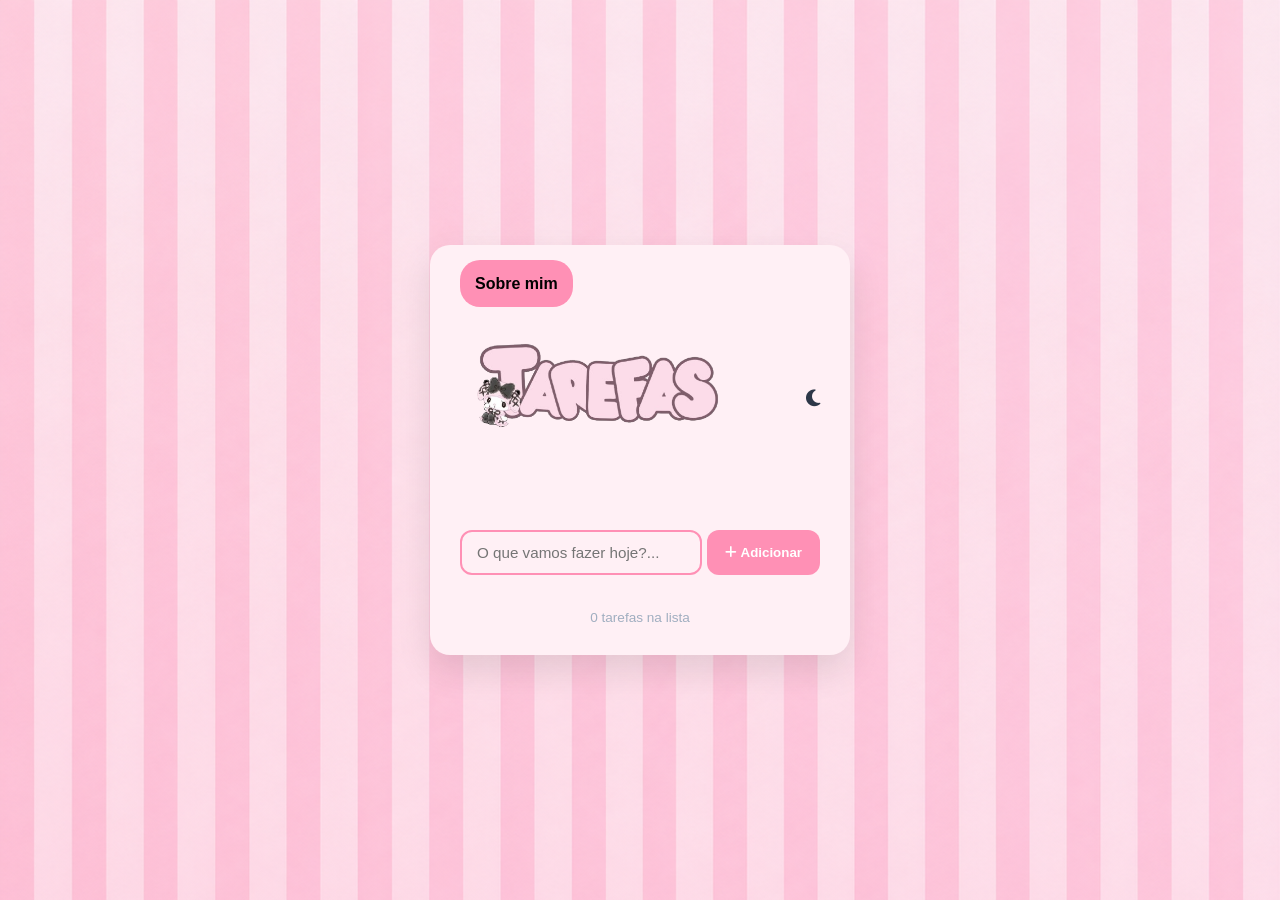
<file: index.html>
<!DOCTYPE html>
<html lang="pt-br">
<head>
    <meta charset="UTF-8">
    <meta name="viewport" content="width=device-width, initial-scale=1.0">
    <title>Meu Painel de Tarefas</title>
    <link rel="stylesheet" href="style.css">
    <link rel="stylesheet" href="https://cdnjs.cloudflare.com/ajax/libs/font-awesome/6.4.0/css/all.min.css">
</head>
<body>
    <div class="cartao-aplicacao">

            <a class="botao" href="apresentacao.html" target="_self">Sobre mim</a>        

        <header class="cabecalho-aplicacao">
            <img src="tarefas.png" alt="">
            <button class="botao-icone" id="botao-alternar-tema">
                <i class="fa-solid fa-moon"></i>
            </button>
        </header>
        <div class="caixa-entrada">
            <input type="text" id="campo-tarefa" placeholder="O que vamos fazer hoje?..." maxlength="40">
            <button class="botao-principal" id="botao-adicionar">
                <i class="fa-solid fa-plus"></i> Adicionar
            </button>
        </div>
        <ul class="lista-tarefas" id="lista-tarefas">
            <!-- As tarefas serão inseridas dinamicamente
             via JavaScript -->
        </ul>
        <footer class="rodape-aplicacao">
            <span id="contador-tarefas">0 tarefas na lista</span>

        </footer>
    </div>
    
    <script src="script.js"></script>
</body>
</html>
</file>
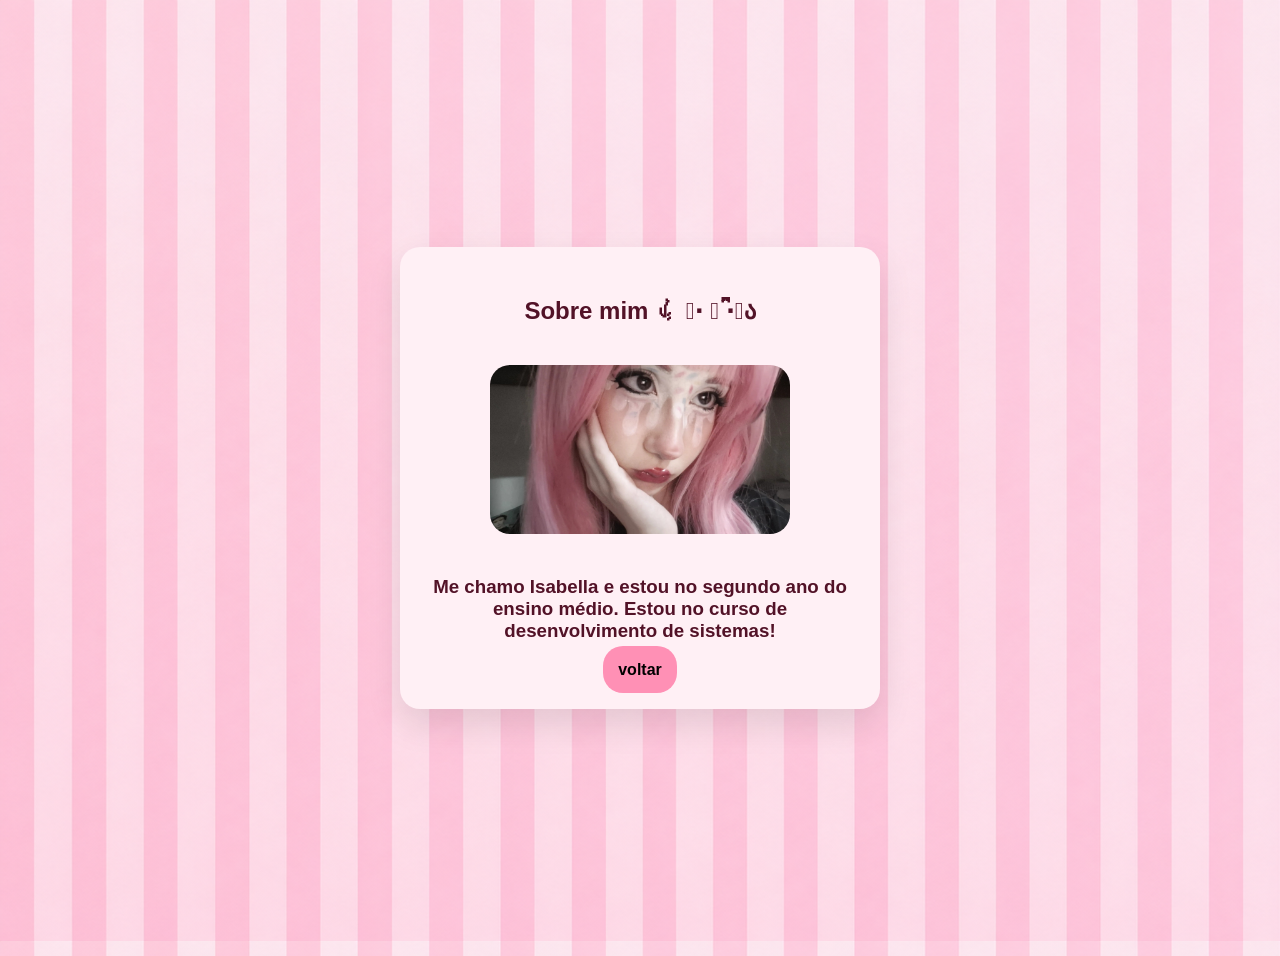
<file: apresentacao.html>
<!DOCTYPE html>
<html lang="en">
<head>
    <meta charset="UTF-8">
    <meta name="viewport" content="width=device-width, initial-scale=1.0">
    <title>apresentação</title>

    <style>

        .botao{
            background:#ff90b5;
            color:black;
            text-decoration:none;
            padding: 15px;
            border-radius: 20px;
            font-weight: bold;
            transition: 0.3s;
        }
        .botao:hover{
            background: #ff5b91;
            transform: scale(1.05);
            color: white;
        }

        body{
            background: url(listras_fundo.png);
            min-height: 100vh;
            display: flex;
            justify-content: center;
            align-items: center;
            padding: 20px;
            font-family: 'Lucida Sans', 'Lucida Sans Regular', 'Lucida Grande', 'Lucida Sans Unicode', Geneva, Verdana, sans-serif;
        }

        .card{
            background-color: #fff0f5 ;
            color: #521227;
            width: 100%;
            max-width: 420px;
            border-radius: 20px;
            padding: 30px;
            box-shadow: 0 15px 35px rgba(0,0,0,0.1);
            text-align: center;
        }

        img{
            max-width: 300px;
            margin-top: 20px;
            margin-bottom: 20px;
            border-radius: 20px;
        }
    </style>
</head>
<body>
    <div class="card">
        <h2>Sobre mim ᡣ 𓈒⋅ ⩊ ⋅𓈒ྀིა</h2>
        <header class="minha-foto">
            <img src="eu.jpg" alt="">
        </header>
        <h3>Me chamo Isabella e estou no segundo ano do ensino médio. Estou no curso de desenvolvimento de sistemas!</h3>
        <a class="botao" href="index.html" target="_self">voltar</a>

    </div>
</body>
</html>
</file>
<file: style.css>
/* Variáveis CSS - facilitar o uso de temas para formatação */
:root{
    --imagem-fundo:url(listras_fundo.png);
    --fundo-cartao: #fff0f5;
    --cor-texto: #2d3748;
    --cor-primaria: #ff90b5;
    --cor-primaria-destaque: #ff5b91;
    --cor-borda: #ff90b5;
    --cor-perigo: #be1c1c;
    --cor-concluido: #a0aec0;
    --cor-footer: #42202b;
}

/* Modo escuro (ativado via classe no body) */
body.modo-escuro{
    --imagem-fundo: url(listras_escuras.jpg);
    --fundo-cartao: #202020;
    --cor-texto: #f7fafc;
    --cor-borda: #0c0c0c;
    --cor-footer: #000000;
}

*{
    box-sizing: border-box;
    margin: 0;
    padding: 0;
    font-family: 'Segoe UI', Tahoma, Geneva, Verdana, sans-serif;
    transition: background 0.3s, color 0.3;
}

.botao{
    background:var(--cor-primaria);
    color:black;
    text-decoration:none;
    padding: 15px;
    border-radius: 20px;
    font-weight: bold;
    transition: 0.3s;
    margin-top: 30px;
}
.botao:hover{
    background: var(--cor-primaria-destaque);
    transform: scale(1.05);
    color: white;
}

body{
    background: var(--imagem-fundo);
    min-height: 100vh;
    display: flex;
    justify-content: center;
    align-items: center;
    padding: 20px;
}

.campoPrazo{
    border:none;
    padding:2px 5px;
    cursor:pointer;
    background-color:transparent;
    color: inherit;
}

.cartao-aplicacao{
    background: var(--fundo-cartao);
    color: var(--cor-texto);
    width: 100%;
    max-width: 420px;
    border-radius: 20px;
    padding: 30px;
    box-shadow: 0 15px 35px rgba(0,0,0,0.1);
}

img{
    max-width: 300px;
    border-radius: 20px;
}

.cabecalho-aplicacao{
    display: flex;
    justify-content: space-between;
    align-items: center;
    margin-bottom: 25px;
}

.cabecalho-aplicacao h1{
    font-size: 1.5rem;
    font-weight: 700;
}

.botao-icone{
    background: transparent;
    border: none;
    font-size: 1.2rem;
    color: var(--cor-texto);
    cursor: pointer;
}

.caixa-entrada{
    display: flex;
    gap: 5px;
    margin-bottom: 20px;
}

input[type="text"]{
    flex: 1;
    padding: 12px 15px;
    border: 2px solid var(--cor-borda);
    border-radius: 12px;
    outline: none;
    font-size: 0.95rem;
    background: transparent;
    color: var(--cor-texto);
}

input[type="text"]:focus{
    border-color: var(--cor-primaria);
}

.botao-principal{
    background: var(--cor-primaria);
    color: white;
    border: none;
    padding: 12px 18px;
    border-radius: 12px;
    font-weight: 600;
    cursor: pointer;
    transition: transform 0.1s, background 0.2s;
}

.botao-principal:hover{
    background: var(--cor-primaria-destaque);
    transform: translateY(-2px);
}

.lista-tarefas{
    list-style: none;
    max-height: 280px;
    overflow-y: auto;
}

.item-tarefa{
    display: flex;
    align-items: center;
    justify-content: space-between;
    padding: 12px;
    background: var(--cor-borda);
    border-radius: 10px;
    margin-bottom: 10px;
    animation: aparecer 0.3s ease;
}

.item-tarefa.concluido span{
    text-decoration: line-through;
    color: var(--cor-concluido);

}

.acoes-tarefa{
    display: flex;
    gap: 8px;
}

.botao-acao{
    background: none;
    border: none;
    cursor: pointer;
    font-size: 1rem;
    color: var(--cor-texto);
}

.botao-acao.excluir:hover{
    color: var(--cor-perigo);
}

.rodape-aplicacao{
    margin-top: 15px;
    font-size: 0.85rem;
    color: var(--cor-concluido);
    text-align: center;
}

img.rodape-aplicacao{
    max-width: 20px;
}

@keyframes aparecer{
    from{
        opacity: 0; transform: translateY(10px)
    }
    to{
        opacity: 1; transform: translateY(0);
    }
}
</file>
